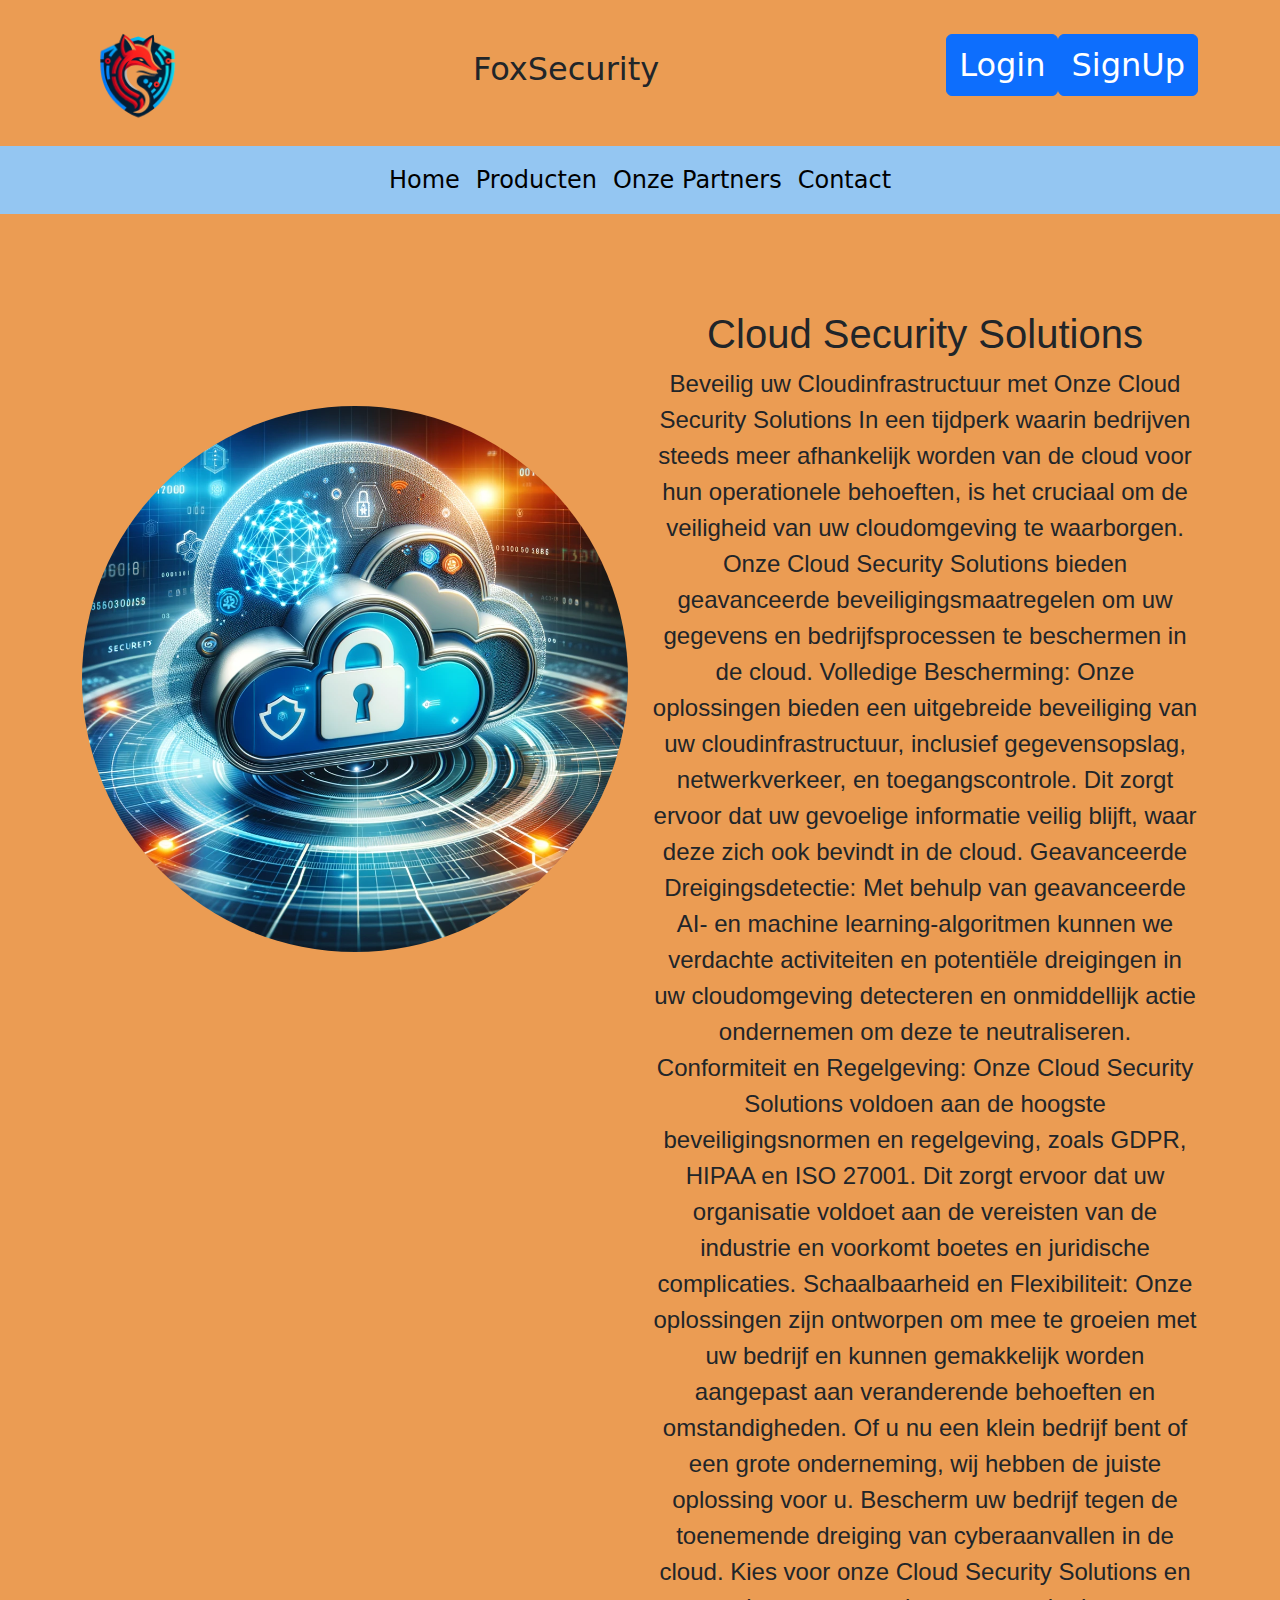
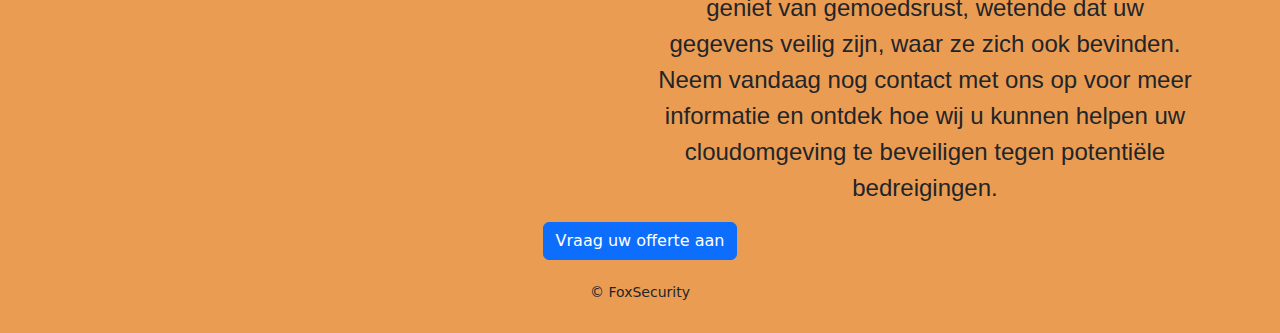
<file: cloud.html>
<!DOCTYPE html>
<html lang="nl-BE">
<head>
  <meta charset="UTF-8">
  <meta name="viewport" content="width=device-width, initial-scale=1.0">
  <title>Cloud Security Solutions</title>
  <link href="https://cdn.jsdelivr.net/npm/bootstrap@5.3.3/dist/css/bootstrap.min.css" rel="stylesheet" integrity="sha384-QWTKZyjpPEjISv5WaRU9OFeRpok6YctnYmDr5pNlyT2bRjXh0JMhjY6hW+ALEwIH" crossorigin="anonymous">
  <link rel="stylesheet" href="https://cdn.jsdelivr.net/npm/bootstrap-icons@1.11.3/font/bootstrap-icons.min.css">
  <script src="https://cdn.jsdelivr.net/npm/bootstrap@5.3.3/dist/js/bootstrap.bundle.min.js" integrity="sha384-YvpcrYf0tY3lHB60NNkmXc5s9fDVZLESaAA55NDzOxhy9GkcIdslK1eN7N6jIeHz" crossorigin="anonymous" defer></script>
  <link rel="stylesheet" href="./css/style.css">
</head>
<body class="backgroundcolor">
  <header>
    <nav class="backgroundcolor navbar navbar-expand-lg">
      <div class="container">
        <a class="navbar-brand" href="#"><img src="logo.png" width="120" height="120" alt="hoofdlogo"></a>
        <h1 class="fontsize">FoxSecurity</h1>
        <ul>
          <button type="button" class="fontsize btn btn-primary mr-1">Login</button><button type="button" class="fontsize btn btn-primary mr-1">SignUp</button>
        </ul>
      </div>
    </nav>
  </header>
  <nav class="navbarbackground navbar navbar-expand-lg">
    <div class="container-fluid">
      <div class="collapse navbar-collapse" id="navbarSupportedContent">
        <ul class="navbar-nav mx-auto">
          <li class="nav-item">
            <a class="navbarcolor nav-link active" aria-current="page" href="index.html">Home</a>
          </li>
          <li class="nav-item">
            <a class="navbarcolor nav-link active" aria-current="page" href="diensten.html">Producten</a>
          </li>
          <li class="nav-item">
            <a class="navbarcolor nav-link active" aria-current="page" href="#">Onze Partners</a>
          </li>
          <li class="nav-item">
            <a class="navbarcolor nav-link active" aria-current="page" href="contact.html">Contact</a>
          </li>
        </ul>
      </div>
    </div>
  </nav><br>
  <br>
  <div class="container">
    <div class="row mt-5">
      <div class="col-md-6"><br>
      <br>
      <br>
      <br>
      <img src="6.png" class="img-fluid rounded-circle" alt="Endpointbeveiliging Afbeelding"></div>
      <div class="col-md-6">
        <h1 class="text">Cloud Security Solutions</h1>
        <p class="text2">Beveilig uw Cloudinfrastructuur met Onze Cloud Security Solutions In een tijdperk waarin bedrijven steeds meer afhankelijk worden van de cloud voor hun operationele behoeften, is het cruciaal om de veiligheid van uw cloudomgeving te waarborgen. Onze Cloud Security Solutions bieden geavanceerde beveiligingsmaatregelen om uw gegevens en bedrijfsprocessen te beschermen in de cloud. Volledige Bescherming: Onze oplossingen bieden een uitgebreide beveiliging van uw cloudinfrastructuur, inclusief gegevensopslag, netwerkverkeer, en toegangscontrole. Dit zorgt ervoor dat uw gevoelige informatie veilig blijft, waar deze zich ook bevindt in de cloud. Geavanceerde Dreigingsdetectie: Met behulp van geavanceerde AI- en machine learning-algoritmen kunnen we verdachte activiteiten en potentiële dreigingen in uw cloudomgeving detecteren en onmiddellijk actie ondernemen om deze te neutraliseren. Conformiteit en Regelgeving: Onze Cloud Security Solutions voldoen aan de hoogste beveiligingsnormen en regelgeving, zoals GDPR, HIPAA en ISO 27001. Dit zorgt ervoor dat uw organisatie voldoet aan de vereisten van de industrie en voorkomt boetes en juridische complicaties. Schaalbaarheid en Flexibiliteit: Onze oplossingen zijn ontworpen om mee te groeien met uw bedrijf en kunnen gemakkelijk worden aangepast aan veranderende behoeften en omstandigheden. Of u nu een klein bedrijf bent of een grote onderneming, wij hebben de juiste oplossing voor u. Bescherm uw bedrijf tegen de toenemende dreiging van cyberaanvallen in de cloud. Kies voor onze Cloud Security Solutions en geniet van gemoedsrust, wetende dat uw gegevens veilig zijn, waar ze zich ook bevinden. Neem vandaag nog contact met ons op voor meer informatie en ontdek hoe wij u kunnen helpen uw cloudomgeving te beveiligen tegen potentiële bedreigingen.</p>
      </div>
    </div>
  </div>
  <form style="text-align: center;">
    <button type="submit" class="btn btn-primary">Vraag uw offerte aan</button>
  </form>
  <footer class="container-fluid text-center h6 small p-4">
    © FoxSecurity
  </footer>
</body>
</html>
</file>
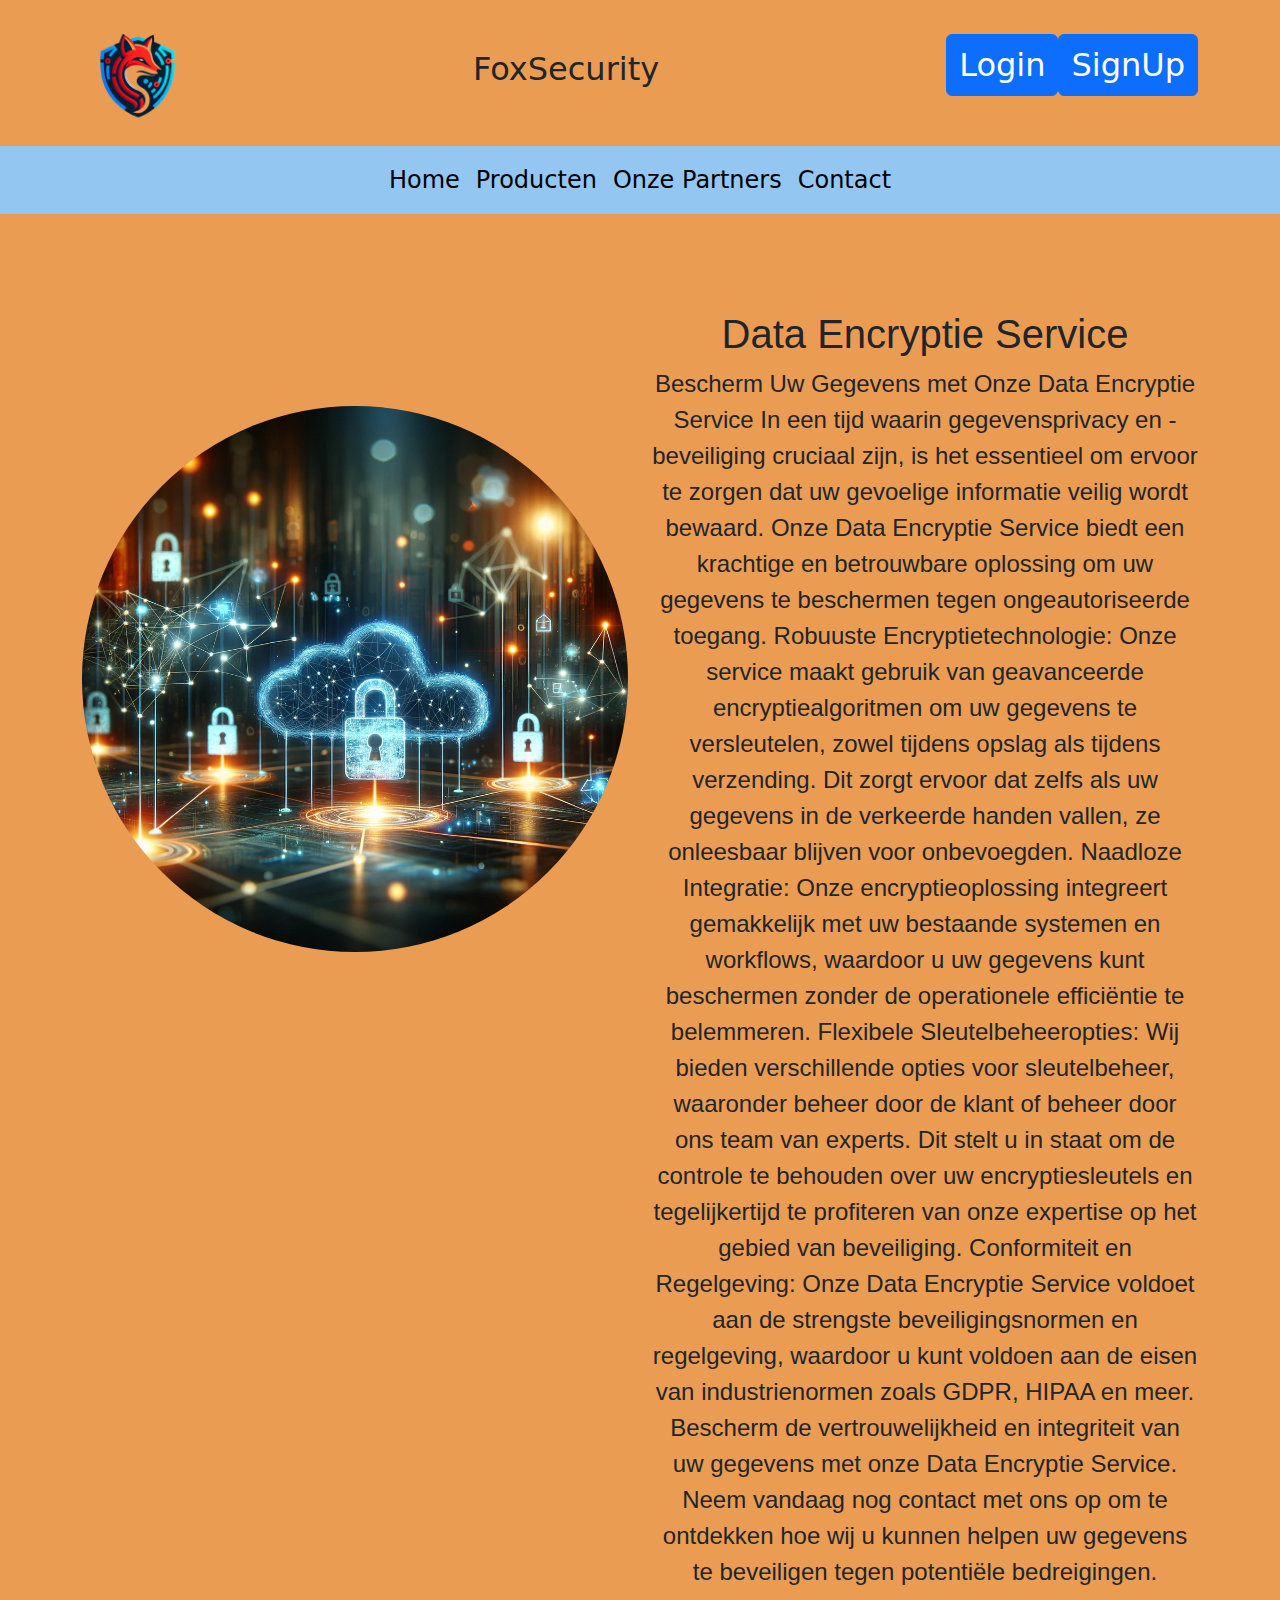
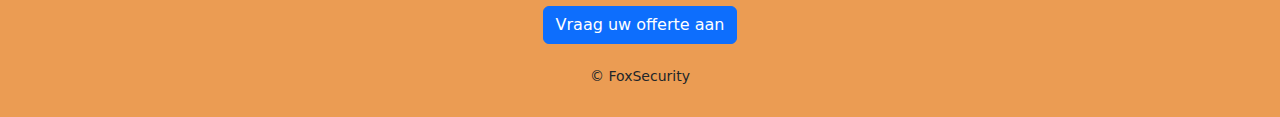
<file: Data.html>
<!DOCTYPE html>
<html lang="nl-BE">
<head>
  <meta charset="UTF-8">
  <meta name="viewport" content="width=device-width, initial-scale=1.0">
  <title>Data Encryptie Service</title>
  <link href="https://cdn.jsdelivr.net/npm/bootstrap@5.3.3/dist/css/bootstrap.min.css" rel="stylesheet" integrity="sha384-QWTKZyjpPEjISv5WaRU9OFeRpok6YctnYmDr5pNlyT2bRjXh0JMhjY6hW+ALEwIH" crossorigin="anonymous">
  <link rel="stylesheet" href="https://cdn.jsdelivr.net/npm/bootstrap-icons@1.11.3/font/bootstrap-icons.min.css">
  <script src="https://cdn.jsdelivr.net/npm/bootstrap@5.3.3/dist/js/bootstrap.bundle.min.js" integrity="sha384-YvpcrYf0tY3lHB60NNkmXc5s9fDVZLESaAA55NDzOxhy9GkcIdslK1eN7N6jIeHz" crossorigin="anonymous" defer></script>
  <link rel="stylesheet" href="./css/style.css">
</head>
<body class="backgroundcolor">
  <header>
    <nav class="backgroundcolor navbar navbar-expand-lg">
      <div class="container">
        <a class="navbar-brand" href="#"><img src="logo.png" width="120" height="120" alt="hoofdlogo"></a>
        <h1 class="fontsize">FoxSecurity</h1>
        <ul>
          <button type="button" class="fontsize btn btn-primary mr-1">Login</button><button type="button" class="fontsize btn btn-primary mr-1">SignUp</button>
        </ul>
      </div>
    </nav>
  </header>
  <nav class="navbarbackground navbar navbar-expand-lg">
    <div class="container-fluid">
      <div class="collapse navbar-collapse" id="navbarSupportedContent">
        <ul class="navbar-nav mx-auto">
          <li class="nav-item">
            <a class="navbarcolor nav-link active" aria-current="page" href="index.html">Home</a>
          </li>
          <li class="nav-item">
            <a class="navbarcolor nav-link active" aria-current="page" href="diensten.html">Producten</a>
          </li>
          <li class="nav-item">
            <a class="navbarcolor nav-link active" aria-current="page" href="#">Onze Partners</a>
          </li>
          <li class="nav-item">
            <a class="navbarcolor nav-link active" aria-current="page" href="contact.html">Contact</a>
          </li>
        </ul>
      </div>
    </div>
  </nav><br>
  <br>
  <div class="container">
    <div class="row mt-5">
      <div class="col-md-6"><br>
      <br>
      <br>
      <br>
      <img src="4.png" class="img-fluid rounded-circle" alt="Endpointbeveiliging Afbeelding"></div>
      <div class="col-md-6">
        <h1 class="text">Data Encryptie Service</h1>
        <p class="text2">Bescherm Uw Gegevens met Onze Data Encryptie Service In een tijd waarin gegevensprivacy en -beveiliging cruciaal zijn, is het essentieel om ervoor te zorgen dat uw gevoelige informatie veilig wordt bewaard. Onze Data Encryptie Service biedt een krachtige en betrouwbare oplossing om uw gegevens te beschermen tegen ongeautoriseerde toegang. Robuuste Encryptietechnologie: Onze service maakt gebruik van geavanceerde encryptiealgoritmen om uw gegevens te versleutelen, zowel tijdens opslag als tijdens verzending. Dit zorgt ervoor dat zelfs als uw gegevens in de verkeerde handen vallen, ze onleesbaar blijven voor onbevoegden. Naadloze Integratie: Onze encryptieoplossing integreert gemakkelijk met uw bestaande systemen en workflows, waardoor u uw gegevens kunt beschermen zonder de operationele efficiëntie te belemmeren. Flexibele Sleutelbeheeropties: Wij bieden verschillende opties voor sleutelbeheer, waaronder beheer door de klant of beheer door ons team van experts. Dit stelt u in staat om de controle te behouden over uw encryptiesleutels en tegelijkertijd te profiteren van onze expertise op het gebied van beveiliging. Conformiteit en Regelgeving: Onze Data Encryptie Service voldoet aan de strengste beveiligingsnormen en regelgeving, waardoor u kunt voldoen aan de eisen van industrienormen zoals GDPR, HIPAA en meer. Bescherm de vertrouwelijkheid en integriteit van uw gegevens met onze Data Encryptie Service. Neem vandaag nog contact met ons op om te ontdekken hoe wij u kunnen helpen uw gegevens te beveiligen tegen potentiële bedreigingen.</p>
      </div>
    </div>
  </div>
  <form style="text-align: center;">
    <button type="submit" class="btn btn-primary">Vraag uw offerte aan</button>
  </form>
  <footer class="container-fluid text-center h6 small p-4">
    © FoxSecurity
  </footer>
</body>
</html>
</file>
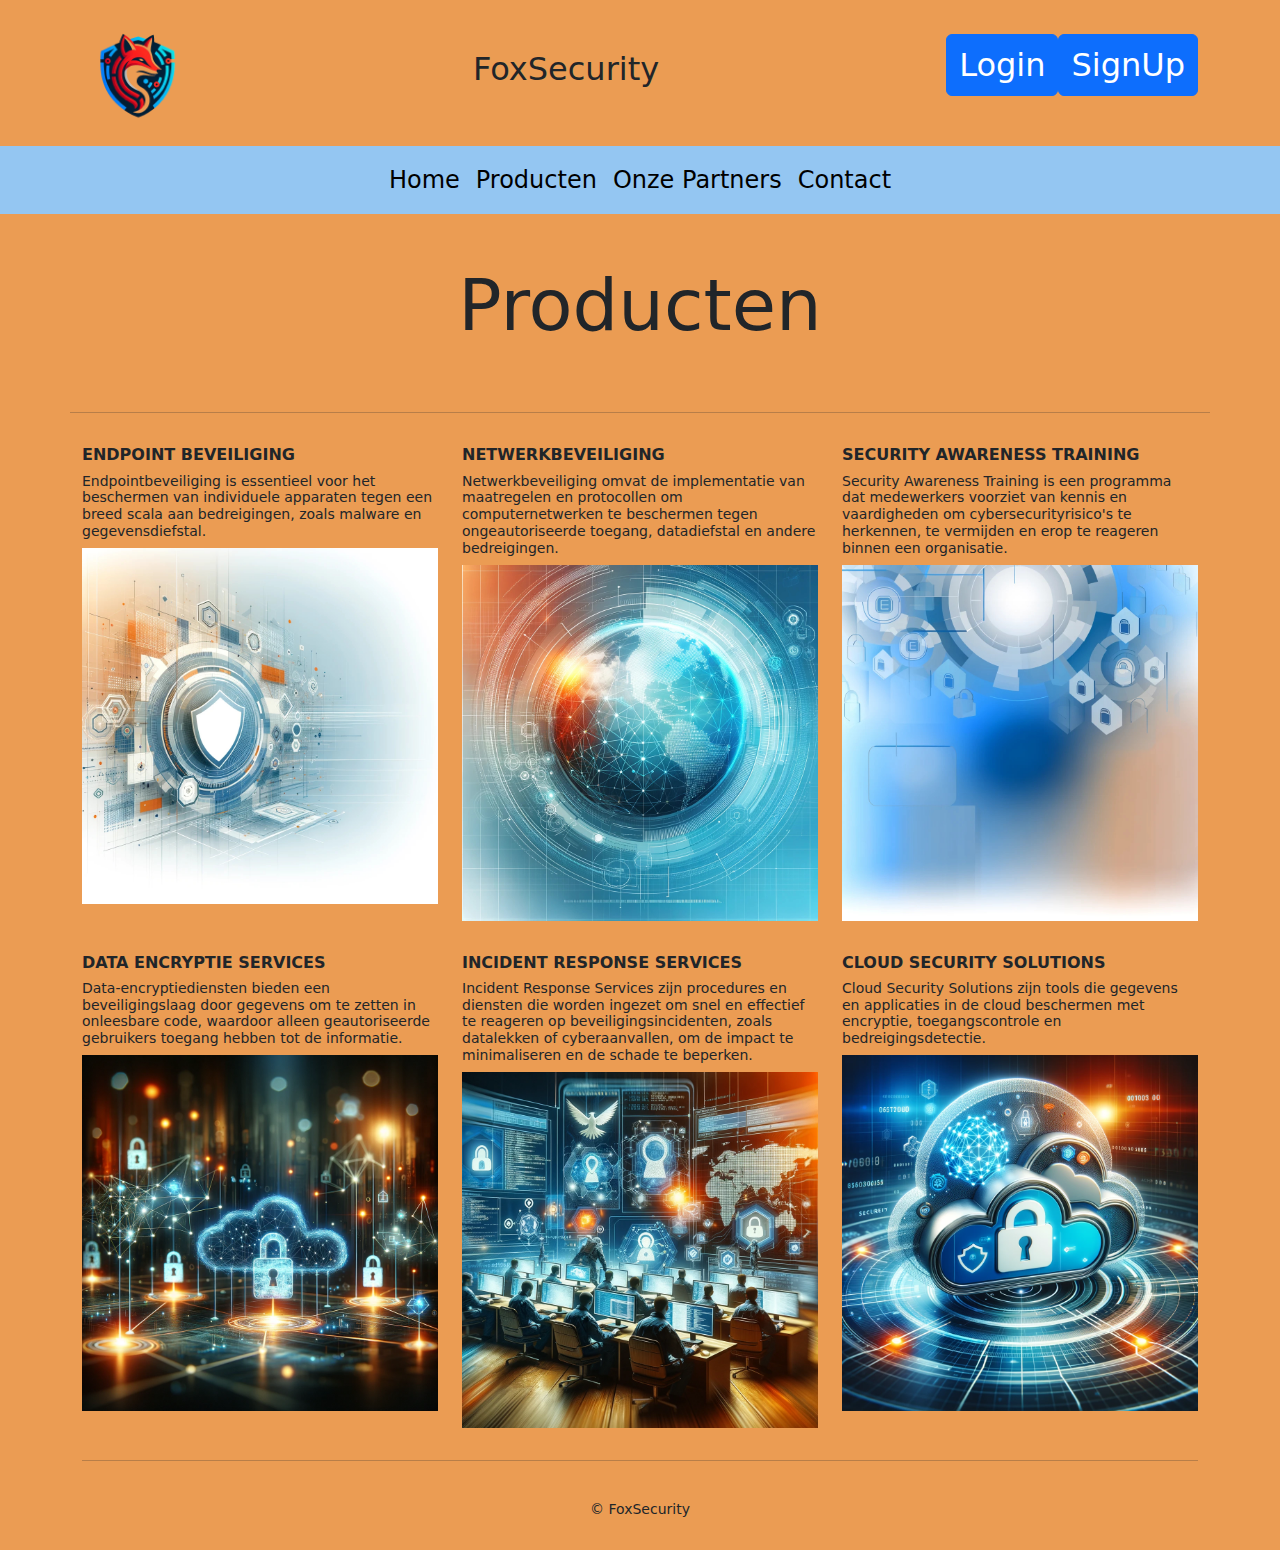
<file: diensten.html>
<!DOCTYPE html>
<html lang="nl-BE">
<head>
  <meta charset="UTF-8">
  <meta name="viewport" content="width=device-width, initial-scale=1.0">
  <title>Diensten</title>
  <link href="https://cdn.jsdelivr.net/npm/bootstrap@5.3.3/dist/css/bootstrap.min.css" rel="stylesheet" integrity="sha384-QWTKZyjpPEjISv5WaRU9OFeRpok6YctnYmDr5pNlyT2bRjXh0JMhjY6hW+ALEwIH" crossorigin="anonymous">
  <link rel="stylesheet" href="https://cdn.jsdelivr.net/npm/bootstrap-icons@1.11.3/font/bootstrap-icons.min.css">
  <script src="https://cdn.jsdelivr.net/npm/bootstrap@5.3.3/dist/js/bootstrap.bundle.min.js" integrity="sha384-YvpcrYf0tY3lHB60NNkmXc5s9fDVZLESaAA55NDzOxhy9GkcIdslK1eN7N6jIeHz" crossorigin="anonymous" defer></script>
  <link rel="stylesheet" href="./css/style.css">
</head>
<body class="backgroundcolor">
  <header>
    <nav class="backgroundcolor navbar navbar-expand-lg">
      <div class="container">
        <a class="navbar-brand" href="#"><img src="logo.png" width="120" height="120" alt="hoofdlogo"></a>
        <h1 class="fontsize">FoxSecurity</h1>
        <ul>
          <button type="button" class="fontsize btn btn-primary mr-1">Login</button><button type="button" class="fontsize btn btn-primary mr-1">SignUp</button>
        </ul>
      </div>
    </nav>
  </header>
  <nav class="navbarbackground navbar navbar-expand-lg">
    <div class="container-fluid">
      <div class="collapse navbar-collapse" id="navbarSupportedContent">
        <ul class="navbar-nav mx-auto">
          <li class="nav-item">
            <a class="navbarcolor nav-link active" aria-current="page" href="index.html">Home</a>
          </li>
          <li class="nav-item">
            <a class="navbarcolor nav-link active" aria-current="page" href="diensten.html">Producten</a>
          </li>
          <li class="nav-item">
            <a class="navbarcolor nav-link active" aria-current="page" href="#">Onze Partners</a>
          </li>
          <li class="nav-item">
            <a class="navbarcolor nav-link active" aria-current="page" href="contact.html">Contact</a>
          </li>
        </ul>
      </div>
    </div>
  </nav>
  <header class="m-5">
    <h1 class="text-center display-2">Producten</h1>
  </header>
  <div class="container">
    <div class="row">
      <main class="col-md-12">
        <section id="shopintro" class="row">
          <article class="col-12 mb-3"></article>
          <hr>
          <article class="shop-item col-12 col-sm-6 col-md-4">
            <h2 class="text-uppercase fs-6 fw-bolder pt-3">Endpoint beveiliging</h2>
            <p class="h6 small">Endpointbeveiliging is essentieel voor het beschermen van individuele apparaten tegen een breed scala aan bedreigingen, zoals malware en gegevensdiefstal.</p><a href="endpoint.html" rel="noopener">
            <figure>
              <img src="1.jpg" class="img-fluid" alt="foto van Endpointbeveiliging" title="Endpointbeveiliging">
            </figure></a>
          </article>
          <article class="shop-item col-12 col-sm-6 col-md-4">
            <h2 class="text-uppercase fs-6 fw-bolder pt-3">Netwerkbeveiliging</h2>
            <p class="h6 small">Netwerkbeveiliging omvat de implementatie van maatregelen en protocollen om computernetwerken te beschermen tegen ongeautoriseerde toegang, datadiefstal en andere bedreigingen.</p><a href="netwerkbeveiliging.html" rel="noopener">
            <figure>
              <img src="2.jpg" class="img-fluid" alt="foto van Netwerkbeveiliging" title="Netwerkbeveiliging">
            </figure></a>
          </article>
          <article class="shop-item col-12 col-sm-6 col-md-4">
            <h2 class="text-uppercase fs-6 fw-bolder pt-3">Security Awareness Training</h2>
            <p class="h6 small">Security Awareness Training is een programma dat medewerkers voorziet van kennis en vaardigheden om cybersecurityrisico's te herkennen, te vermijden en erop te reageren binnen een organisatie.</p><a href="Security.html" rel="noopener">
            <figure>
              <img src="3.jpg" class="img-fluid" alt="foto van Security Awareness" title="Security Awareness">
            </figure></a>
          </article>
          <article class="shop-item col-12 col-sm-6 col-md-4">
            <h2 class="text-uppercase fs-6 fw-bolder pt-3">Data Encryptie Services</h2>
            <p class="h6 small">Data-encryptiediensten bieden een beveiligingslaag door gegevens om te zetten in onleesbare code, waardoor alleen geautoriseerde gebruikers toegang hebben tot de informatie.</p><a href="Data.html" rel="noopener">
            <figure>
              <img src="4.png" class="img-fluid" alt="foto van Data-encryptiediensten" title="Data-encryptiediensten">
            </figure></a>
          </article>
          <article class="shop-item col-12 col-sm-6 col-md-4">
            <h2 class="text-uppercase fs-6 fw-bolder pt-3">Incident Response Services</h2>
            <p class="h6 small">Incident Response Services zijn procedures en diensten die worden ingezet om snel en effectief te reageren op beveiligingsincidenten, zoals datalekken of cyberaanvallen, om de impact te minimaliseren en de schade te beperken.</p><a href="incident.html" rel="noopener">
            <figure>
              <img src="5.png" class="img-fluid" alt="foto van Incident Response Services" title="Incident Response Services">
            </figure></a>
          </article>
          <article class="shop-item col-12 col-sm-6 col-md-4">
            <h2 class="text-uppercase fs-6 fw-bolder pt-3">Cloud Security Solutions</h2>
            <p class="h6 small">Cloud Security Solutions zijn tools die gegevens en applicaties in de cloud beschermen met encryptie, toegangscontrole en bedreigingsdetectie.</p><a href="cloud.html" rel="noopener">
            <figure>
              <img src="6.png" class="img-fluid" alt="foto van Cloud Security Solutions" title="Cloud Security Solutions">
            </figure></a>
          </article>
        </section>
        <hr>
      </main>
      <footer class="container-fluid text-center h6 small p-4">
        © FoxSecurity
      </footer>
    </div>
  </div>
</body>
</html>
</file>
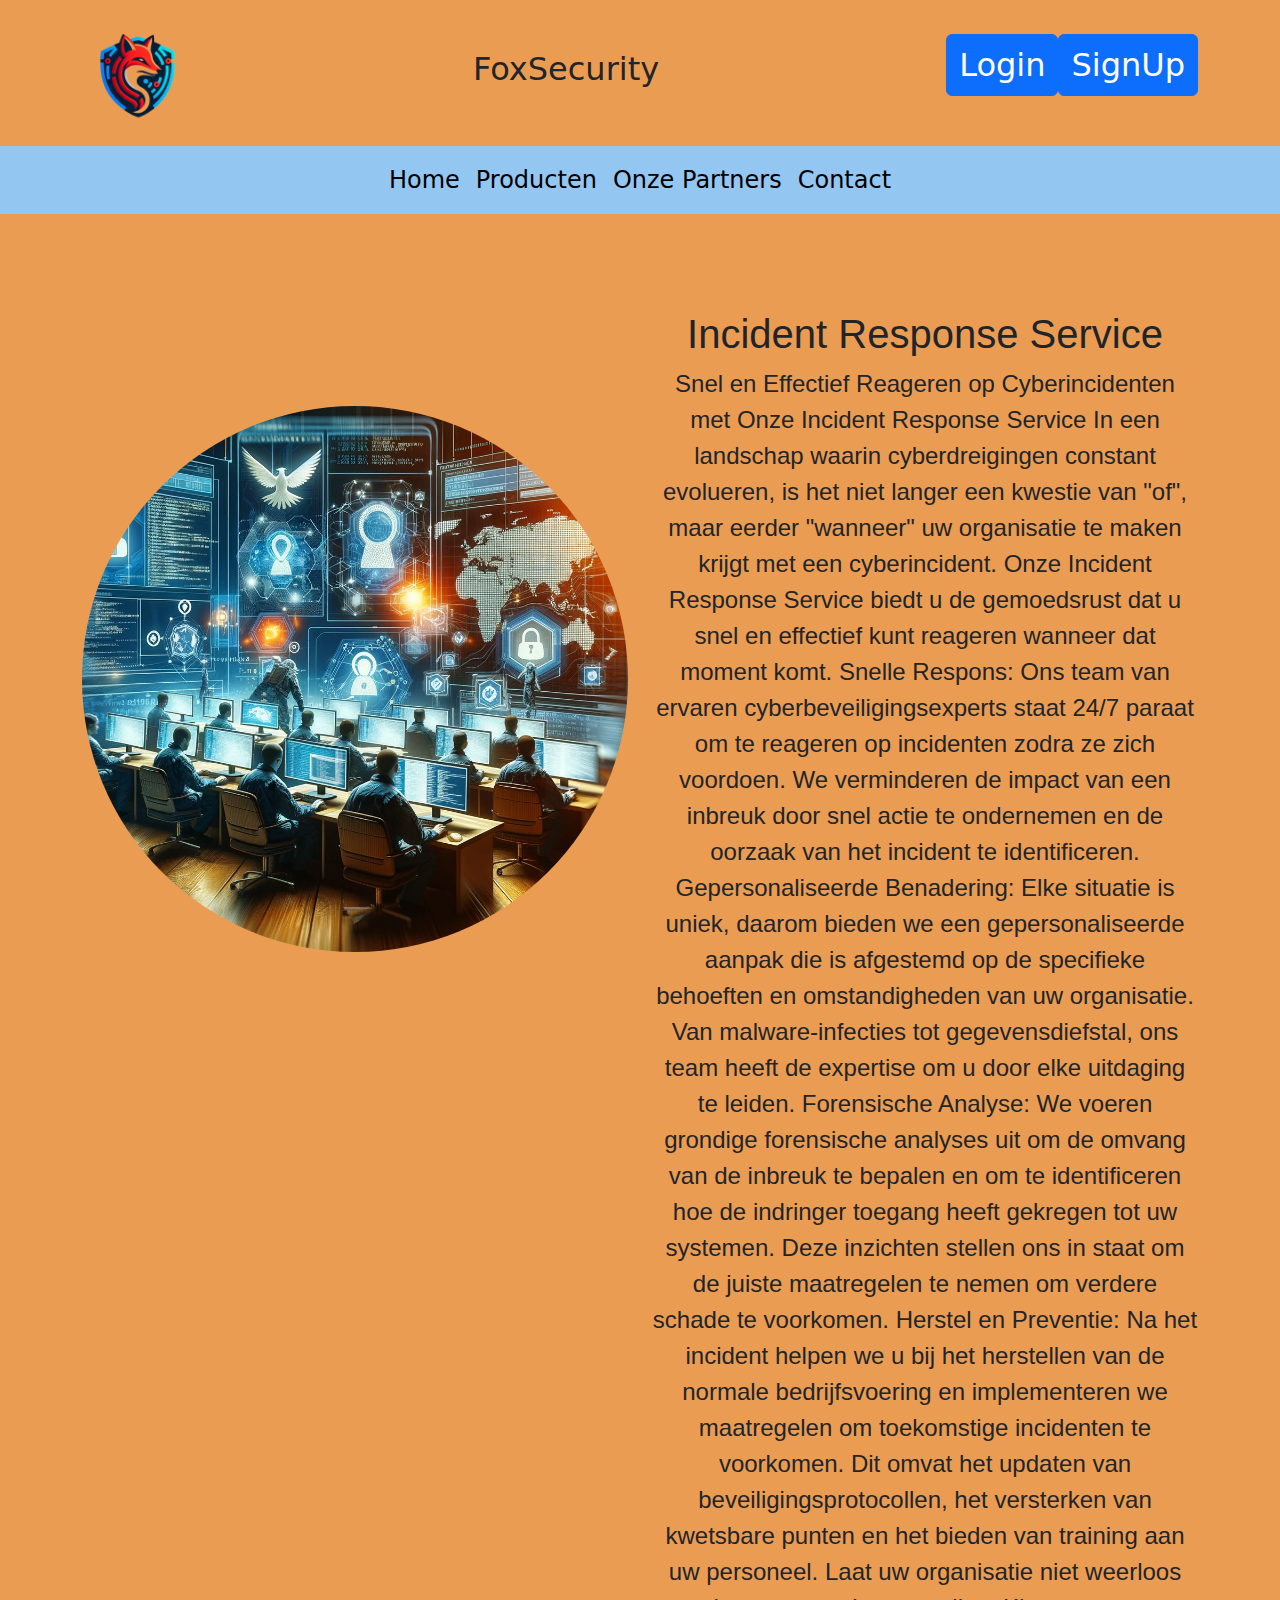
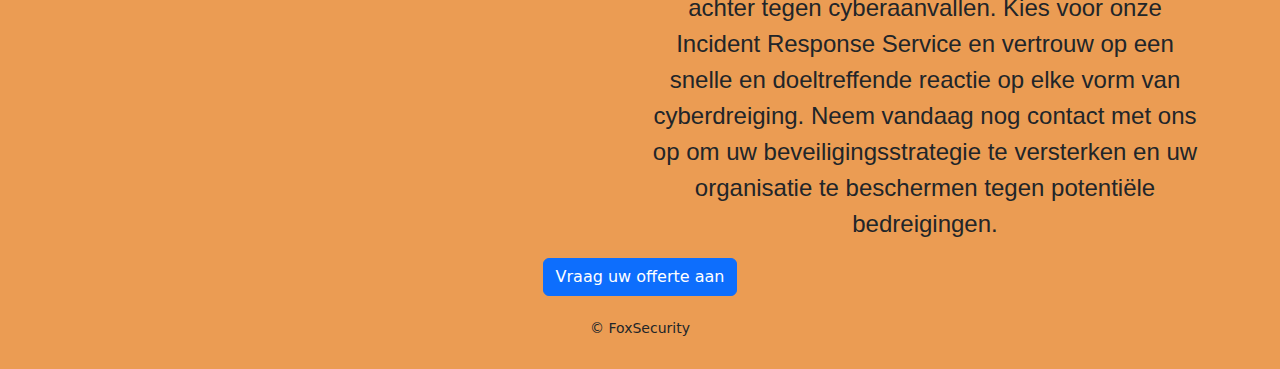
<file: incident.html>
<!DOCTYPE html>
<html lang="nl-BE">
<head>
  <meta charset="UTF-8">
  <meta name="viewport" content="width=device-width, initial-scale=1.0">
  <title>Incident Response Service</title>
  <link href="https://cdn.jsdelivr.net/npm/bootstrap@5.3.3/dist/css/bootstrap.min.css" rel="stylesheet" integrity="sha384-QWTKZyjpPEjISv5WaRU9OFeRpok6YctnYmDr5pNlyT2bRjXh0JMhjY6hW+ALEwIH" crossorigin="anonymous">
  <link rel="stylesheet" href="https://cdn.jsdelivr.net/npm/bootstrap-icons@1.11.3/font/bootstrap-icons.min.css">
  <script src="https://cdn.jsdelivr.net/npm/bootstrap@5.3.3/dist/js/bootstrap.bundle.min.js" integrity="sha384-YvpcrYf0tY3lHB60NNkmXc5s9fDVZLESaAA55NDzOxhy9GkcIdslK1eN7N6jIeHz" crossorigin="anonymous" defer></script>
  <link rel="stylesheet" href="./css/style.css">
</head>
<body class="backgroundcolor">
  <header>
    <nav class="backgroundcolor navbar navbar-expand-lg">
      <div class="container">
        <a class="navbar-brand" href="#"><img src="logo.png" width="120" height="120" alt="hoofdlogo"></a>
        <h1 class="fontsize">FoxSecurity</h1>
        <ul>
          <button type="button" class="fontsize btn btn-primary mr-1">Login</button><button type="button" class="fontsize btn btn-primary mr-1">SignUp</button>
        </ul>
      </div>
    </nav>
  </header>
  <nav class="navbarbackground navbar navbar-expand-lg">
    <div class="container-fluid">
      <div class="collapse navbar-collapse" id="navbarSupportedContent">
        <ul class="navbar-nav mx-auto">
          <li class="nav-item">
            <a class="navbarcolor nav-link active" aria-current="page" href="index.html">Home</a>
          </li>
          <li class="nav-item">
            <a class="navbarcolor nav-link active" aria-current="page" href="diensten.html">Producten</a>
          </li>
          <li class="nav-item">
            <a class="navbarcolor nav-link active" aria-current="page" href="#">Onze Partners</a>
          </li>
          <li class="nav-item">
            <a class="navbarcolor nav-link active" aria-current="page" href="contact.html">Contact</a>
          </li>
        </ul>
      </div>
    </div>
  </nav><br>
  <br>
  <div class="container">
    <div class="row mt-5">
      <div class="col-md-6"><br>
      <br>
      <br>
      <br>
      <img src="5.png" class="img-fluid rounded-circle" alt="Endpointbeveiliging Afbeelding"></div>
      <div class="col-md-6">
        <h1 class="text">Incident Response Service</h1>
        <p class="text2">Snel en Effectief Reageren op Cyberincidenten met Onze Incident Response Service In een landschap waarin cyberdreigingen constant evolueren, is het niet langer een kwestie van "of", maar eerder "wanneer" uw organisatie te maken krijgt met een cyberincident. Onze Incident Response Service biedt u de gemoedsrust dat u snel en effectief kunt reageren wanneer dat moment komt. Snelle Respons: Ons team van ervaren cyberbeveiligingsexperts staat 24/7 paraat om te reageren op incidenten zodra ze zich voordoen. We verminderen de impact van een inbreuk door snel actie te ondernemen en de oorzaak van het incident te identificeren. Gepersonaliseerde Benadering: Elke situatie is uniek, daarom bieden we een gepersonaliseerde aanpak die is afgestemd op de specifieke behoeften en omstandigheden van uw organisatie. Van malware-infecties tot gegevensdiefstal, ons team heeft de expertise om u door elke uitdaging te leiden. Forensische Analyse: We voeren grondige forensische analyses uit om de omvang van de inbreuk te bepalen en om te identificeren hoe de indringer toegang heeft gekregen tot uw systemen. Deze inzichten stellen ons in staat om de juiste maatregelen te nemen om verdere schade te voorkomen. Herstel en Preventie: Na het incident helpen we u bij het herstellen van de normale bedrijfsvoering en implementeren we maatregelen om toekomstige incidenten te voorkomen. Dit omvat het updaten van beveiligingsprotocollen, het versterken van kwetsbare punten en het bieden van training aan uw personeel. Laat uw organisatie niet weerloos achter tegen cyberaanvallen. Kies voor onze Incident Response Service en vertrouw op een snelle en doeltreffende reactie op elke vorm van cyberdreiging. Neem vandaag nog contact met ons op om uw beveiligingsstrategie te versterken en uw organisatie te beschermen tegen potentiële bedreigingen.</p>
      </div>
    </div>
  </div>
  <form style="text-align: center;">
    <button type="submit" class="btn btn-primary">Vraag uw offerte aan</button>
  </form>
  <footer class="container-fluid text-center h6 small p-4">
    © FoxSecurity
  </footer>
</body>
</html>
</file>
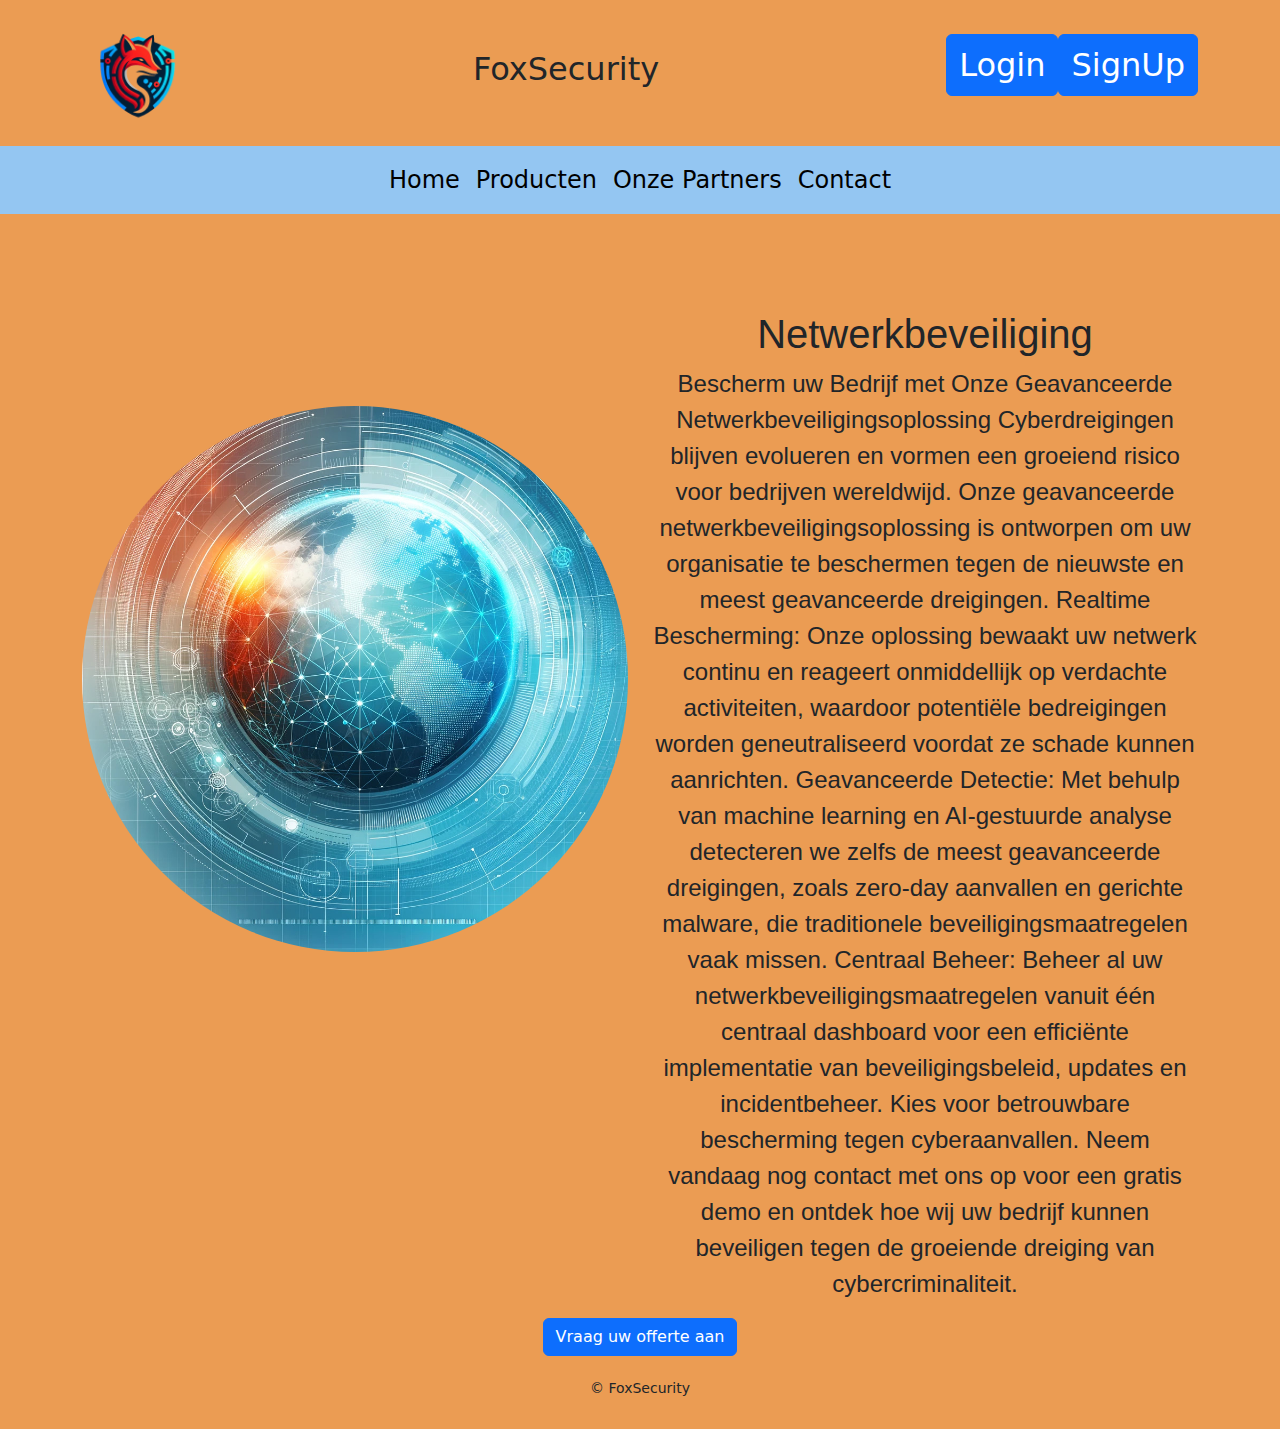
<file: netwerkbeveiliging.html>
<!DOCTYPE html>
<html lang="nl-BE">
<head>
  <meta charset="UTF-8">
  <meta name="viewport" content="width=device-width, initial-scale=1.0">
  <title>Netwerkbeveiliging</title>
  <link href="https://cdn.jsdelivr.net/npm/bootstrap@5.3.3/dist/css/bootstrap.min.css" rel="stylesheet" integrity="sha384-QWTKZyjpPEjISv5WaRU9OFeRpok6YctnYmDr5pNlyT2bRjXh0JMhjY6hW+ALEwIH" crossorigin="anonymous">
  <link rel="stylesheet" href="https://cdn.jsdelivr.net/npm/bootstrap-icons@1.11.3/font/bootstrap-icons.min.css">
  <script src="https://cdn.jsdelivr.net/npm/bootstrap@5.3.3/dist/js/bootstrap.bundle.min.js" integrity="sha384-YvpcrYf0tY3lHB60NNkmXc5s9fDVZLESaAA55NDzOxhy9GkcIdslK1eN7N6jIeHz" crossorigin="anonymous" defer></script>
  <link rel="stylesheet" href="./css/style.css">
</head>
<body class="backgroundcolor">
  <header>
    <nav class="backgroundcolor navbar navbar-expand-lg">
      <div class="container">
        <a class="navbar-brand" href="#"><img src="logo.png" width="120" height="120" alt="hoofdlogo"></a>
        <h1 class="fontsize">FoxSecurity</h1>
        <ul>
          <button type="button" class="fontsize btn btn-primary mr-1">Login</button><button type="button" class="fontsize btn btn-primary mr-1">SignUp</button>
        </ul>
      </div>
    </nav>
  </header>
  <nav class="navbarbackground navbar navbar-expand-lg">
    <div class="container-fluid">
      <div class="collapse navbar-collapse" id="navbarSupportedContent">
        <ul class="navbar-nav mx-auto">
          <li class="nav-item">
            <a class="navbarcolor nav-link active" aria-current="page" href="index.html">Home</a>
          </li>
          <li class="nav-item">
            <a class="navbarcolor nav-link active" aria-current="page" href="diensten.html">Producten</a>
          </li>
          <li class="nav-item">
            <a class="navbarcolor nav-link active" aria-current="page" href="#">Onze Partners</a>
          </li>
          <li class="nav-item">
            <a class="navbarcolor nav-link active" aria-current="page" href="contact.html">Contact</a>
          </li>
        </ul>
      </div>
    </div>
  </nav><br>
  <br>
  <div class="container">
    <div class="row mt-5">
      <div class="col-md-6"><br>
      <br>
      <br>
      <br>
      <img src="2.jpg" class="img-fluid rounded-circle" alt="Endpointbeveiliging Afbeelding"></div>
      <div class="col-md-6">
        <h1 class="text">Netwerkbeveiliging</h1>
        <p class="text2">Bescherm uw Bedrijf met Onze Geavanceerde Netwerkbeveiligingsoplossing Cyberdreigingen blijven evolueren en vormen een groeiend risico voor bedrijven wereldwijd. Onze geavanceerde netwerkbeveiligingsoplossing is ontworpen om uw organisatie te beschermen tegen de nieuwste en meest geavanceerde dreigingen. Realtime Bescherming: Onze oplossing bewaakt uw netwerk continu en reageert onmiddellijk op verdachte activiteiten, waardoor potentiële bedreigingen worden geneutraliseerd voordat ze schade kunnen aanrichten. Geavanceerde Detectie: Met behulp van machine learning en AI-gestuurde analyse detecteren we zelfs de meest geavanceerde dreigingen, zoals zero-day aanvallen en gerichte malware, die traditionele beveiligingsmaatregelen vaak missen. Centraal Beheer: Beheer al uw netwerkbeveiligingsmaatregelen vanuit één centraal dashboard voor een efficiënte implementatie van beveiligingsbeleid, updates en incidentbeheer. Kies voor betrouwbare bescherming tegen cyberaanvallen. Neem vandaag nog contact met ons op voor een gratis demo en ontdek hoe wij uw bedrijf kunnen beveiligen tegen de groeiende dreiging van cybercriminaliteit.</p>
      </div>
    </div>
  </div>
  <form style="text-align: center;">
    <button type="submit" class="btn btn-primary">Vraag uw offerte aan</button>
  </form>
  <footer class="container-fluid text-center h6 small p-4">
    © FoxSecurity
  </footer>
</body>
</html>
</file>
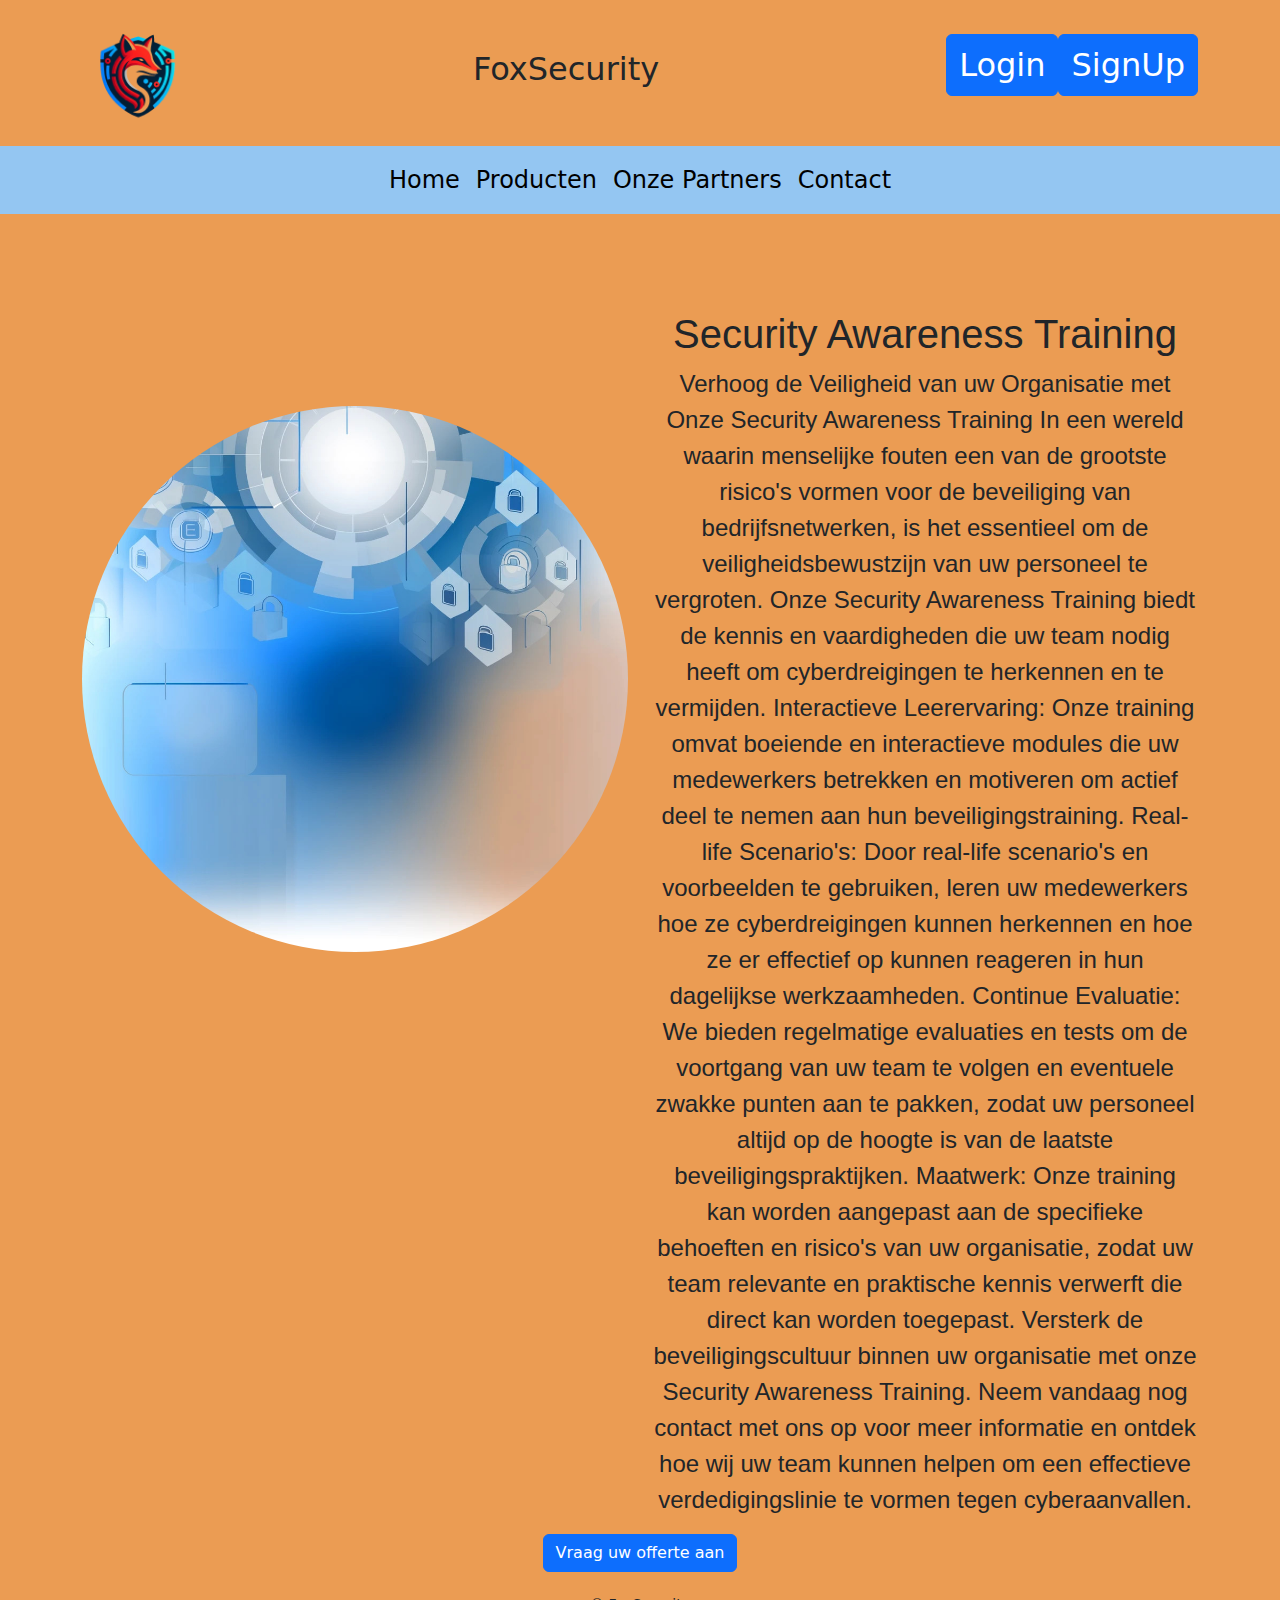
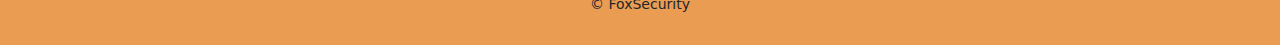
<file: Security.html>
<!DOCTYPE html>
<html lang="nl-BE">
<head>
  <meta charset="UTF-8">
  <meta name="viewport" content="width=device-width, initial-scale=1.0">
  <title>Security Awareness Training</title>
  <link href="https://cdn.jsdelivr.net/npm/bootstrap@5.3.3/dist/css/bootstrap.min.css" rel="stylesheet" integrity="sha384-QWTKZyjpPEjISv5WaRU9OFeRpok6YctnYmDr5pNlyT2bRjXh0JMhjY6hW+ALEwIH" crossorigin="anonymous">
  <link rel="stylesheet" href="https://cdn.jsdelivr.net/npm/bootstrap-icons@1.11.3/font/bootstrap-icons.min.css">
  <script src="https://cdn.jsdelivr.net/npm/bootstrap@5.3.3/dist/js/bootstrap.bundle.min.js" integrity="sha384-YvpcrYf0tY3lHB60NNkmXc5s9fDVZLESaAA55NDzOxhy9GkcIdslK1eN7N6jIeHz" crossorigin="anonymous" defer></script>
  <link rel="stylesheet" href="./css/style.css">
</head>
<body class="backgroundcolor">
  <header>
    <nav class="backgroundcolor navbar navbar-expand-lg">
      <div class="container">
        <a class="navbar-brand" href="#"><img src="logo.png" width="120" height="120" alt="hoofdlogo"></a>
        <h1 class="fontsize">FoxSecurity</h1>
        <ul>
          <button type="button" class="fontsize btn btn-primary mr-1">Login</button><button type="button" class="fontsize btn btn-primary mr-1">SignUp</button>
        </ul>
      </div>
    </nav>
  </header>
  <nav class="navbarbackground navbar navbar-expand-lg">
    <div class="container-fluid">
      <div class="collapse navbar-collapse" id="navbarSupportedContent">
        <ul class="navbar-nav mx-auto">
          <li class="nav-item">
            <a class="navbarcolor nav-link active" aria-current="page" href="index.html">Home</a>
          </li>
          <li class="nav-item">
            <a class="navbarcolor nav-link active" aria-current="page" href="diensten.html">Producten</a>
          </li>
          <li class="nav-item">
            <a class="navbarcolor nav-link active" aria-current="page" href="#">Onze Partners</a>
          </li>
          <li class="nav-item">
            <a class="navbarcolor nav-link active" aria-current="page" href="contact.html">Contact</a>
          </li>
        </ul>
      </div>
    </div>
  </nav><br>
  <br>
  <div class="container">
    <div class="row mt-5">
      <div class="col-md-6"><br>
      <br>
      <br>
      <br>
      <img src="3.jpg" class="img-fluid rounded-circle" alt="Endpointbeveiliging Afbeelding"></div>
      <div class="col-md-6">
        <h1 class="text">Security Awareness Training</h1>
        <p class="text2">Verhoog de Veiligheid van uw Organisatie met Onze Security Awareness Training In een wereld waarin menselijke fouten een van de grootste risico's vormen voor de beveiliging van bedrijfsnetwerken, is het essentieel om de veiligheidsbewustzijn van uw personeel te vergroten. Onze Security Awareness Training biedt de kennis en vaardigheden die uw team nodig heeft om cyberdreigingen te herkennen en te vermijden. Interactieve Leerervaring: Onze training omvat boeiende en interactieve modules die uw medewerkers betrekken en motiveren om actief deel te nemen aan hun beveiligingstraining. Real-life Scenario's: Door real-life scenario's en voorbeelden te gebruiken, leren uw medewerkers hoe ze cyberdreigingen kunnen herkennen en hoe ze er effectief op kunnen reageren in hun dagelijkse werkzaamheden. Continue Evaluatie: We bieden regelmatige evaluaties en tests om de voortgang van uw team te volgen en eventuele zwakke punten aan te pakken, zodat uw personeel altijd op de hoogte is van de laatste beveiligingspraktijken. Maatwerk: Onze training kan worden aangepast aan de specifieke behoeften en risico's van uw organisatie, zodat uw team relevante en praktische kennis verwerft die direct kan worden toegepast. Versterk de beveiligingscultuur binnen uw organisatie met onze Security Awareness Training. Neem vandaag nog contact met ons op voor meer informatie en ontdek hoe wij uw team kunnen helpen om een effectieve verdedigingslinie te vormen tegen cyberaanvallen.</p>
      </div>
    </div>
  </div>
  <form style="text-align: center;">
    <button type="submit" class="btn btn-primary">Vraag uw offerte aan</button>
  </form>
  <footer class="container-fluid text-center h6 small p-4">
    © FoxSecurity
  </footer>
</body>
</html>
</file>
<file: css/style.css>
.text {
    text-align: center;
    font-family: 'Gill Sans', 'Gill Sans MT', Calibri, 'Trebuchet MS', sans-serif;
}
.navbarcolor{
    color: white; 
    font-size: x-large;
}
.backgroundcolor{
    background-color: #eb9c53;
}
.navbarbackground{
    background-color: #94C6F2;
}
.fontsize{
    font-size: xx-large;
}
.text2{
    text-align: center;
    font-family: 'Gill Sans', 'Gill Sans MT', Calibri, 'Trebuchet MS', sans-serif;
    font-size: x-large;
}
#map-container {
    width: 100%;
    height: 400px;
    display: flex;
    justify-content: center;
    align-items: center;
}
#map {
    width: 700px;
    height: 400px;
}
</file>
